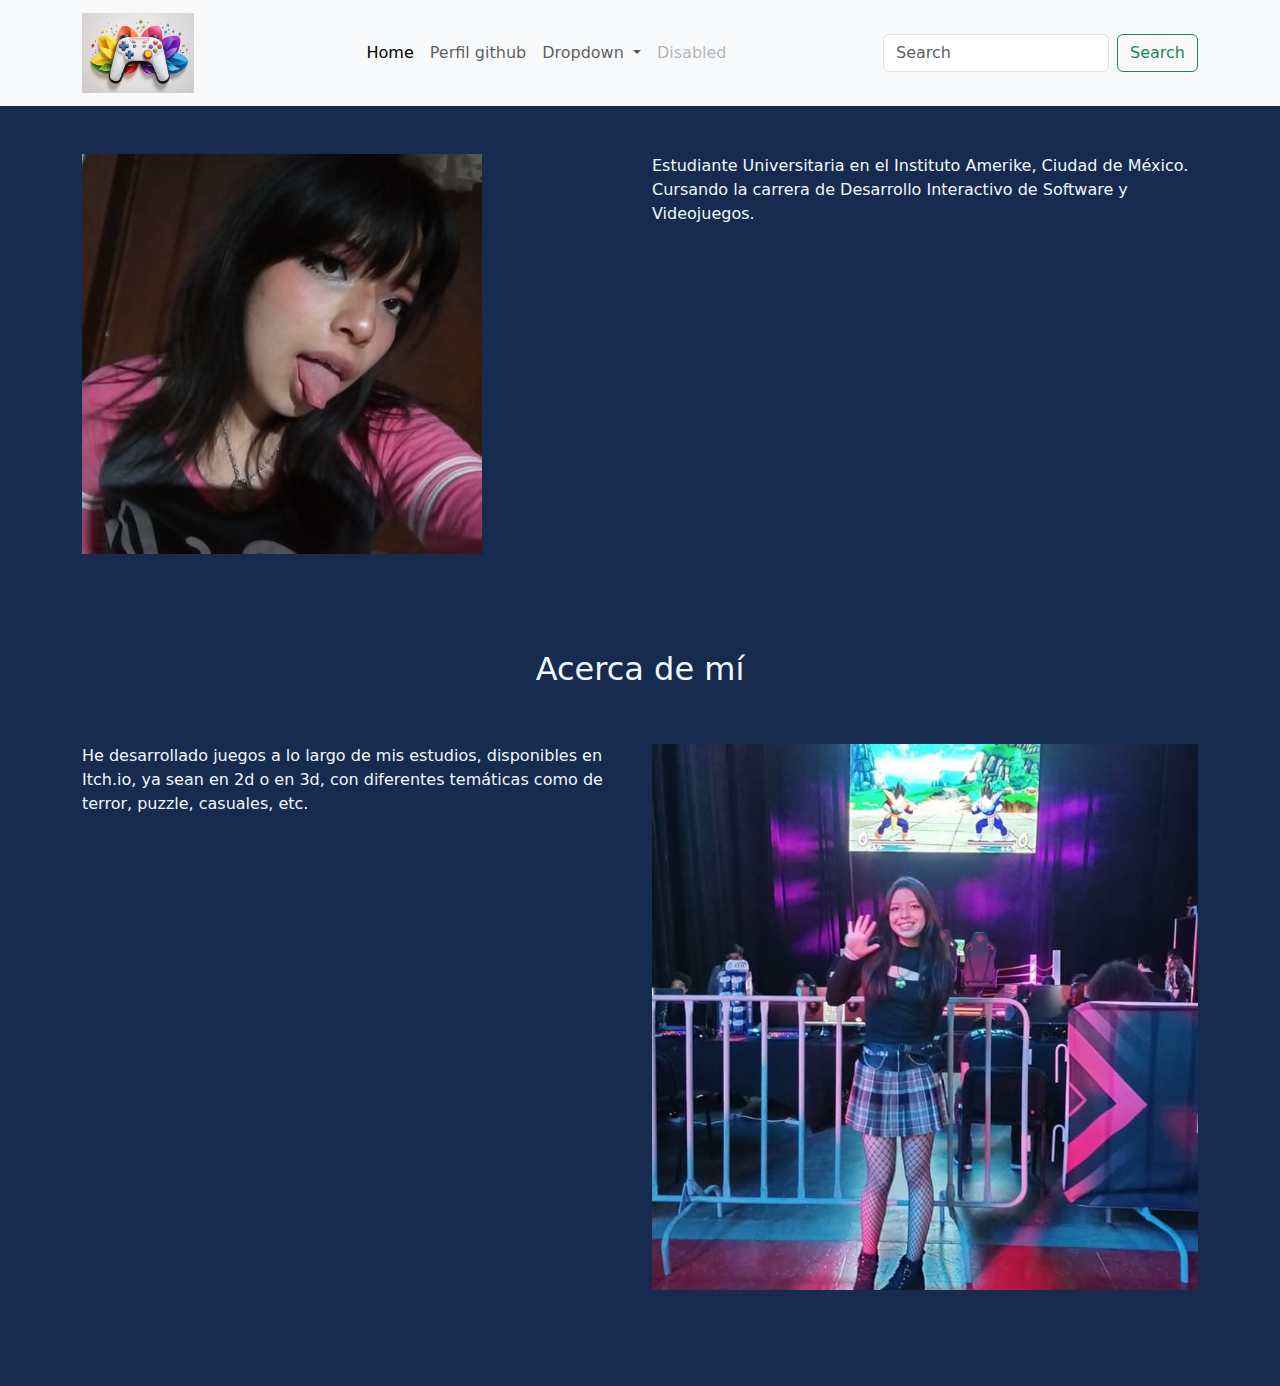
<file: index.html>
<!DOCTYPE html>
<html lang="en">
<head>
    <meta charset="UTF-8">
    <meta name="viewport" content="width=device-width, initial-scale=1.0">
    <link rel="stylesheet" href="./CSS/bootstrap.min.css">
    <link rel="stylesheet" href="./CSS/bootstrap-icons/bootstrap-icons.min.css">
    <link rel="stylesheet" href="./AOS/aos.css">
    <link rel="stylesheet" href="./CSS/style.css">
    <title>Document</title>
</head>
<body>
    <header>
        <nav class="navbar navbar-expand-lg bg-body-tertiary">
            <div class="container">
              <a class="navbar-brand" href="#">
                <img src="./img/controller.png" alt="logo">
              </a>
              <button class="navbar-toggler" type="button" data-bs-toggle="collapse" data-bs-target="#navbarSupportedContent" aria-controls="navbarSupportedContent" aria-expanded="false" aria-label="Toggle navigation">
                <span class="navbar-toggler-icon"></span>
              </button>
              <div class="collapse navbar-collapse" id="navbarSupportedContent">
                <ul class="navbar-nav mx-auto mb-2 mb-lg-0">
                  <li class="nav-item">
                    <a class="nav-link active" aria-current="page" href="#">Home</a>
                  </li>
                  <li class="nav-item">
                    <a class="nav-link" href="https://greyslor.github.io/Greyslor/">Perfil github</a>
                  </li>
                  <li class="nav-item dropdown">
                    <a class="nav-link dropdown-toggle" href="#" role="button" data-bs-toggle="dropdown" aria-expanded="false">
                      Dropdown
                    </a>
                    <ul class="dropdown-menu">
                      <li><a class="dropdown-item" href="#">Action</a></li>
                      <li><a class="dropdown-item" href="#">Another action</a></li>
                      <li><hr class="dropdown-divider"></li>
                      <li><a class="dropdown-item" href="#">Something else here</a></li>
                    </ul>
                  </li>
                  <li class="nav-item">
                    <a class="nav-link disabled" aria-disabled="true">Disabled</a>
                  </li>
                </ul>
                <form class="d-flex" role="search">
                  <input class="form-control me-2" type="search" placeholder="Search" aria-label="Search">
                  <button class="btn btn-outline-success" type="submit">Search</button>
                </form>
              </div>
            </div>
        </nav>
    </header>
    <main>
        <!--inicio-->
        <section class="inicio py-5">
            <div class="container">
                <div class="row">
                    <div class="col-lg-6 col-md-6 col-sm-12">
                        <img src="./img/greys.jpg" alt="yo">
                    </div>
                    <div class="col-lg-6 col-md-6 col-sm-12">
                        <p>Estudiante Universitaria en el Instituto Amerike, Ciudad de México. Cursando la carrera de 
                          Desarrollo Interactivo de Software y Videojuegos.
                        </p>
                    </div>
                </div>
            </div>
        </section>
        <!--inicio-->
        <section class="acerca py-5">
            <div class="container">
                <h2 class="text-center">Acerca de mí</h2>
                <div class="row py-5">
                    <div class="col-lg-6 col-md-6 col-sm-12">
                        <p>
                            He desarrollado juegos a lo largo de mis estudios, disponibles en Itch.io, ya sean en 2d o en 3d, 
                            con diferentes temáticas como de terror, puzzle, casuales, etc.
                        </p>
                    </div>
                    <div class="col-lg-6 col-md-6 col-sm-12">
                        <img src="./img/crazy.jpg" class="img-fluid text-center" alt="Yo1">
                    </div>
                    
                </div>
            </div>
        </section>
    </main>
    <footer></footer>
    <script src="./JS/jquery-3.7.0.min.js"></script>
    <script src="./JS/bootstrap.min.js"></script>
    <script src="./JS/myscript.js"></script>
</body>
</html>
</file>
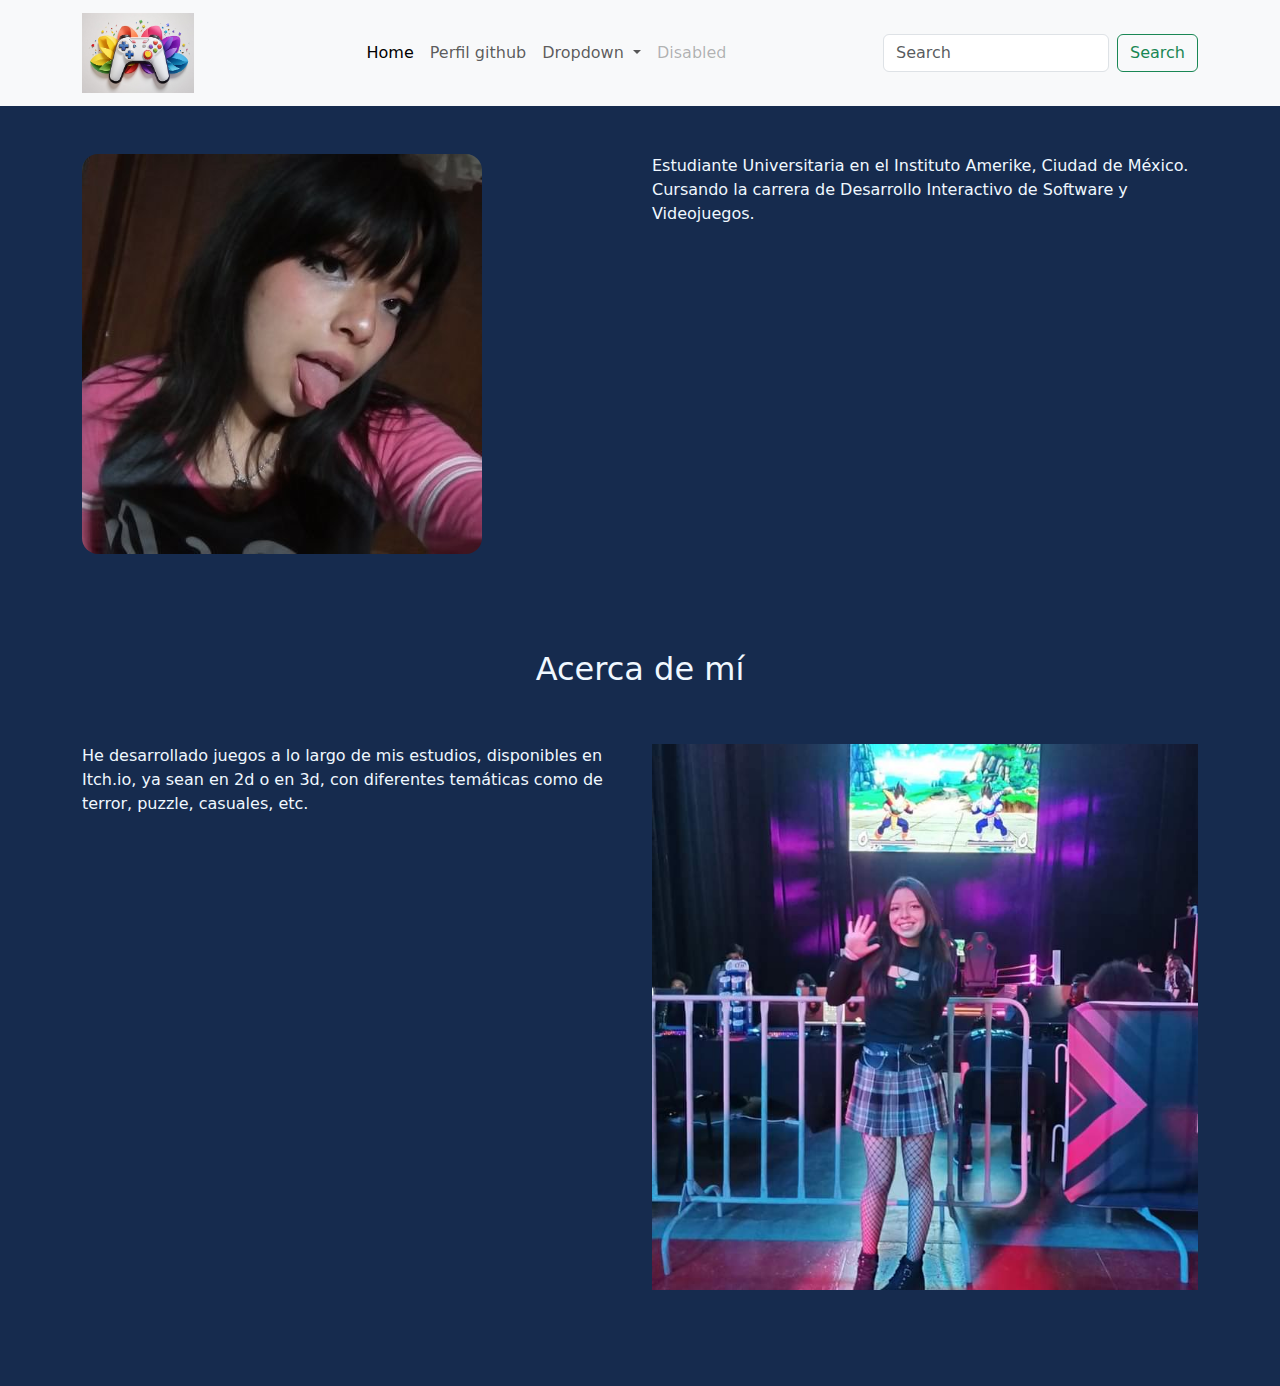
<file: docs/index.html>
<!DOCTYPE html>
<html lang="en">
<head>
    <meta charset="UTF-8">
    <meta name="viewport" content="width=device-width, initial-scale=1.0">
    <link rel="stylesheet" href="./CSS/bootstrap.min.css">
    <link rel="stylesheet" href="./CSS/bootstrap-icons/bootstrap-icons.min.css">
    <link rel="stylesheet" href="./AOS/aos.css">
    <link rel="stylesheet" href="./CSS/style.css">
    <title>Document</title>
</head>
<body>
    <header>
        <nav class="navbar navbar-expand-lg bg-body-tertiary">
            <div class="container">
              <a class="navbar-brand" href="#">
                <img src="./img/controller.png" alt="logo">
              </a>
              <button class="navbar-toggler" type="button" data-bs-toggle="collapse" data-bs-target="#navbarSupportedContent" aria-controls="navbarSupportedContent" aria-expanded="false" aria-label="Toggle navigation">
                <span class="navbar-toggler-icon"></span>
              </button>
              <div class="collapse navbar-collapse" id="navbarSupportedContent">
                <ul class="navbar-nav mx-auto mb-2 mb-lg-0">
                  <li class="nav-item">
                    <a class="nav-link active" aria-current="page" href="#">Home</a>
                  </li>
                  <li class="nav-item">
                    <a class="nav-link" href="https://greyslor.github.io/Greyslor/">Perfil github</a>
                  </li>
                  <li class="nav-item dropdown">
                    <a class="nav-link dropdown-toggle" href="#" role="button" data-bs-toggle="dropdown" aria-expanded="false">
                      Dropdown
                    </a>
                    <ul class="dropdown-menu">
                      <li><a class="dropdown-item" href="#">Action</a></li>
                      <li><a class="dropdown-item" href="#">Another action</a></li>
                      <li><hr class="dropdown-divider"></li>
                      <li><a class="dropdown-item" href="#">Something else here</a></li>
                    </ul>
                  </li>
                  <li class="nav-item">
                    <a class="nav-link disabled" aria-disabled="true">Disabled</a>
                  </li>
                </ul>
                <form class="d-flex" role="search">
                  <input class="form-control me-2" type="search" placeholder="Search" aria-label="Search">
                  <button class="btn btn-outline-success" type="submit">Search</button>
                </form>
              </div>
            </div>
        </nav>
    </header>
    <main>
        <!--inicio-->
        <section class="inicio py-5">
            <div class="container">
                <div class="row">
                    <div class="col-lg-6 col-md-6 col-sm-12">
                        <img src="./img/greys.jpg" alt="yo" class="img-fluid">
                    </div>
                    <div class="col-lg-6 col-md-6 col-sm-12">
                        <p>Estudiante Universitaria en el Instituto Amerike, Ciudad de México. Cursando la carrera de 
                          Desarrollo Interactivo de Software y Videojuegos.
                        </p>
                    </div>
                </div>
            </div>
        </section>
        <!--inicio-->
        <section class="acerca py-5">
            <div class="container">
                <h2 class="text-center">Acerca de mí</h2>
                <div class="row py-5">
                    <div class="col-lg-6 col-md-6 col-sm-12">
                        <p>
                            He desarrollado juegos a lo largo de mis estudios, disponibles en Itch.io, ya sean en 2d o en 3d, 
                            con diferentes temáticas como de terror, puzzle, casuales, etc.
                        </p>
                    </div>
                    <div class="col-lg-6 col-md-6 col-sm-12">
                        <img src="./img/crazy.jpg" class="img-fluid text-center" alt="Yo1">
                    </div>
                    
                </div>
            </div>
        </section>
    </main>
    <footer></footer>
    <script src="./JS/jquery-3.7.0.min.js"></script>
    <script src="./JS/bootstrap.min.js"></script>
    <script src="./JS/myscript.js"></script>
</body>
</html>
</file>
<file: CSS/style.css>
.navbar img{
    height: 5rem;
    width: 7rem;
}

body {
    background-color: #162b4e;
}

p {
    color: aliceblue;
}

h2{
    color: aliceblue;
}
</file>
<file: docs/CSS/style.css>
.navbar img{
    height: 5rem;
    width: 7rem;
}

body {
    background-color: #162b4e;
}

p {
    color: aliceblue;
}

h2{
    color: aliceblue;
}

.inicio img{
    border-radius: 1rem;
}
</file>
